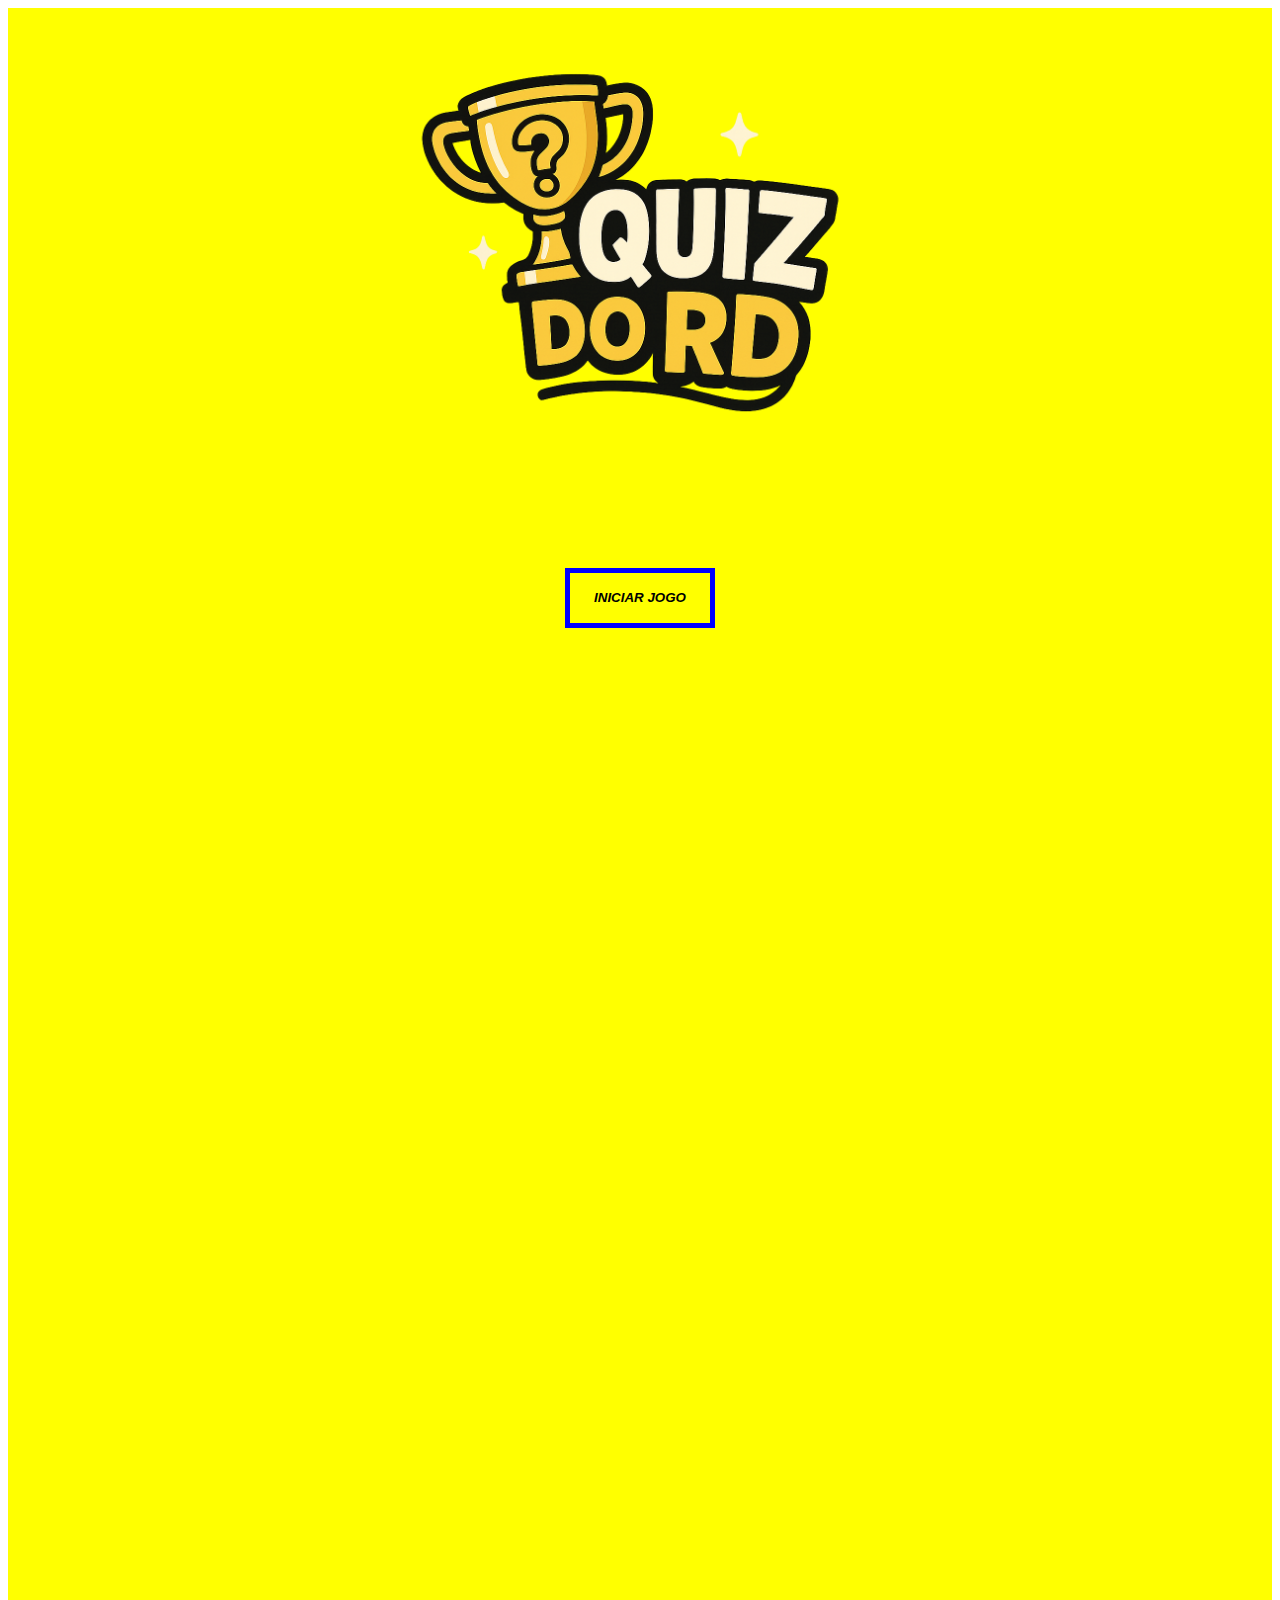
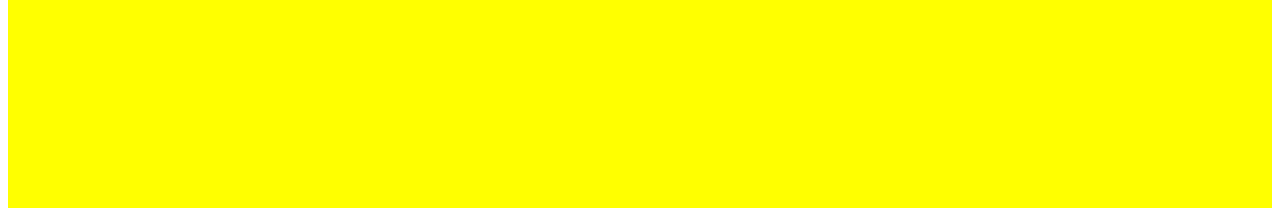
<file: index.html>
<!DOCTYPE html>
<html>

<head>
  <meta charset="UTF-8">
  <meta name="viewport" content="width=device-width, initial-scale=1"> 
  <title></title>
  <link rel="stylesheet" href="estilo.css">
</head>
<body>
      <div class="primeiratela" style="display: block">
        <img class="logoquiz" src="logoquiz.png" alt="" srcset="">
        
        <br />
        
         <button class="botaoiniciar">INICIAR JOGO</button>
    </div>
    
    <div class="perguntatela" style="display: none;">
      <img class="cerebro" src="artificial-intelligence.png" alt="">

      <div class="pergunta">Em que ano o palmeiras ganhou o mundial?</div>
      <br />
      <button class="botao-responder">2002</button>
      <br />
      <button class="botao-responder">1998</button>
      <br />
      <button class="botao-responder">2006</button>
      <br />
      <button class="botao-responder">Nunca</button>
    </div>
    
    <div class="telavitoria" style="display: none">
    <img class=derrota src="quiz_victory_no_bg.png" alt="">
     </div>
     
     <div class="teladerrota" style="display: none">
       <img class=vitoria src="quiz_lost_no_bg.png" alt="">
       
     </div>
      
    <script src="script.js"></script>
  
</body>

</html>
</file>
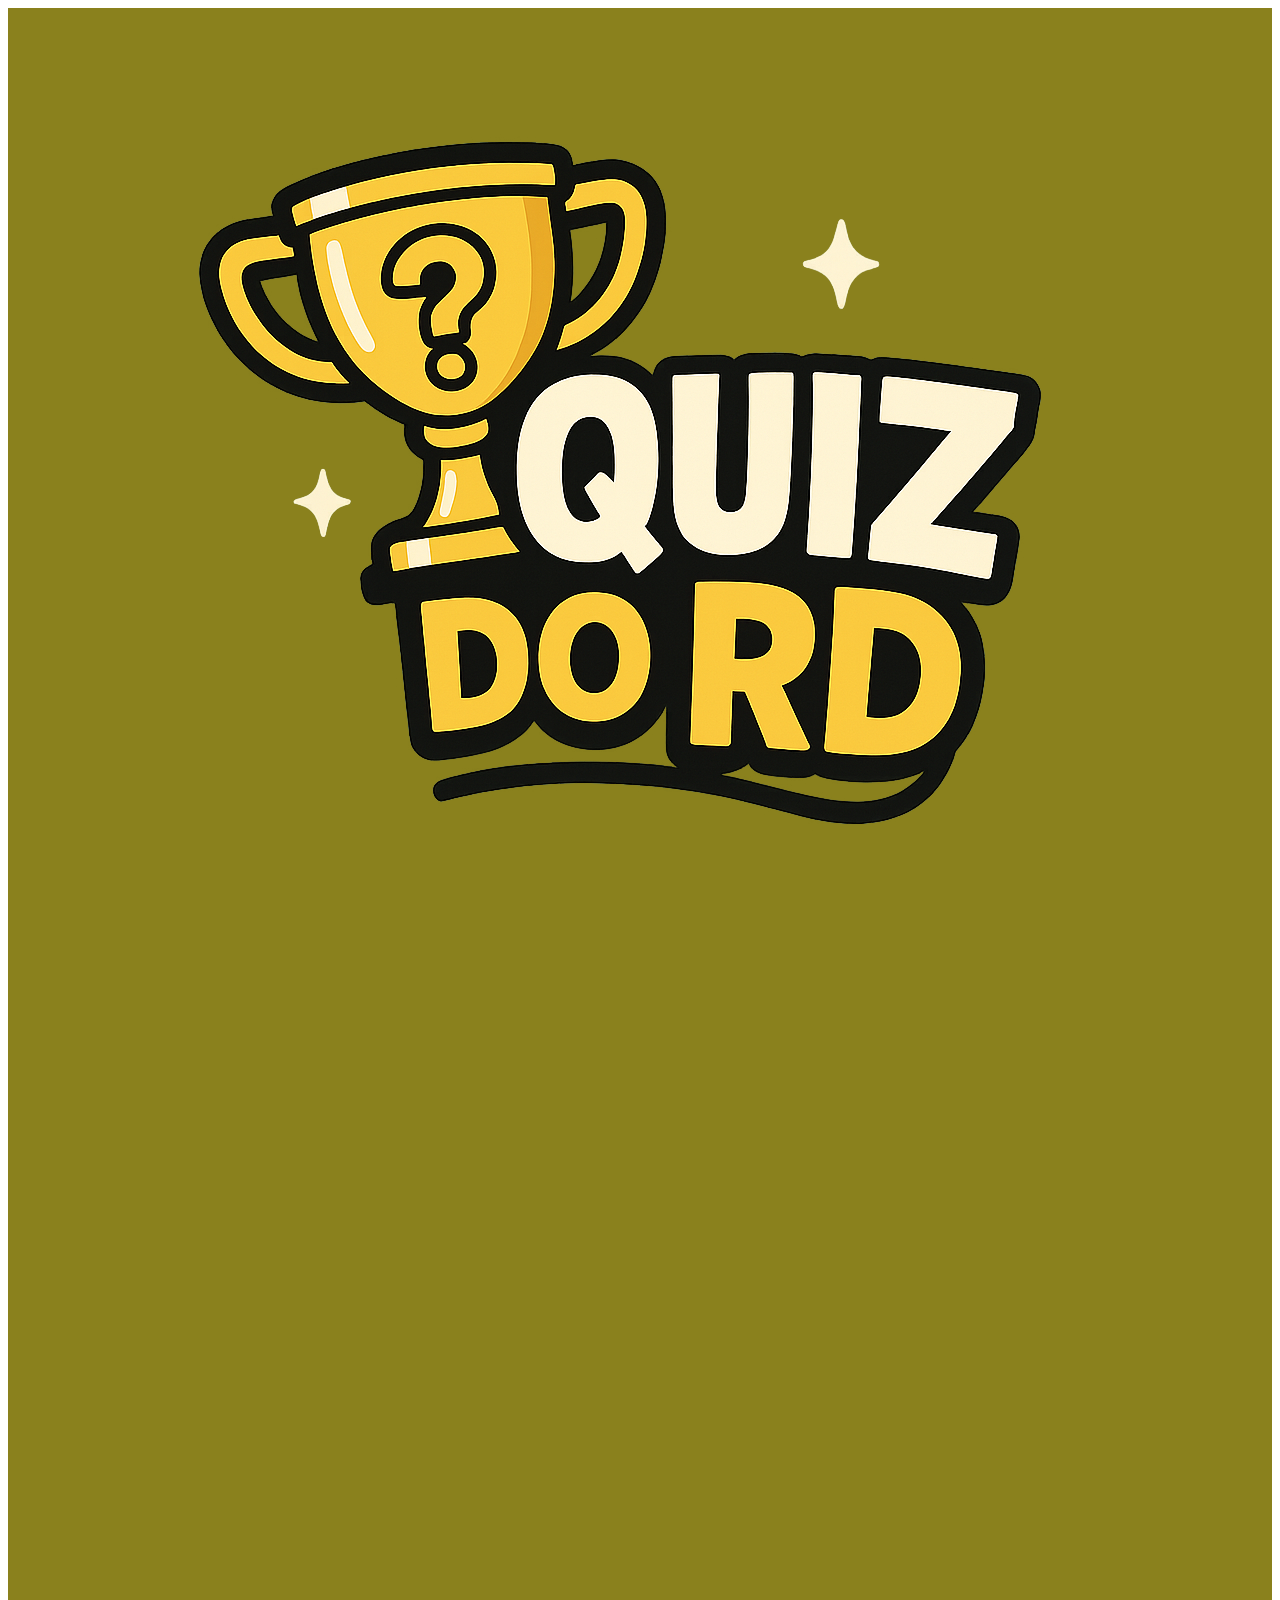
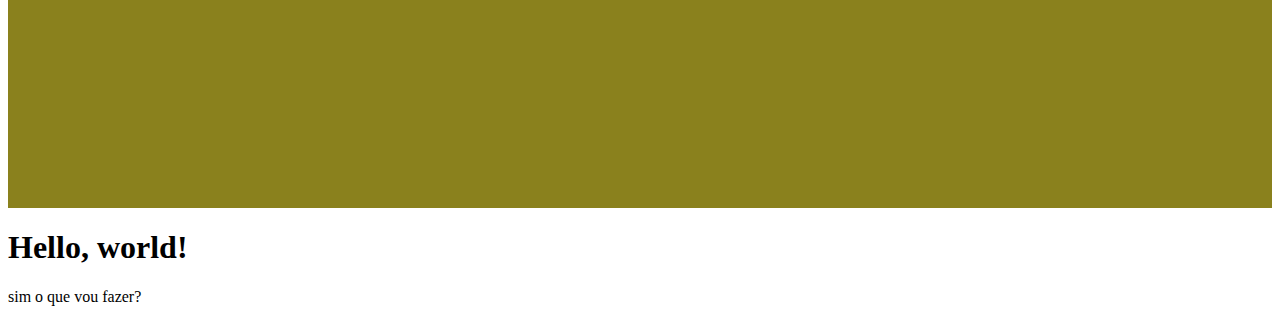
<file: chat.html>
<!DOCTYPE html>
<html lang="pt-br">
<head>
    <meta charset="UTF-8">
    <meta name="viewport" content="width=device-width, initial-scale=1.0">
    <title>programacao 2</title>
    <link rel="stylesheet" href="jogo.css">
</head>
<body>
    <div class="tela">
        <img class="logo" src="logoquiz.png" alt="" srcset="">
    </div>
    <h1>Hello, world!</h1>
    sim o que vou fazer?
    <script src="script.js"></script>
</body>
</html>
</file>
<file: estilo.css>
.body {
   margin: 0;
   padding: 0;
}


.primeiratela {
   width: 100%;
   height: 200vh;
   background: yellow;
   text-align: center;
   
}

.logoquiz {
   width: 40%;
   margin: 0 auto;
   
}

.botaoiniciar {
   width: 150px;
   height: 60px;
   font-size: 30;
   font-style: italic;
   font-weight: bold;
   background: yellow;
   margin: 0px auto;
   margin-top: 50px;
   text-align: center;
   border: 5px solid blue;
   padding: 5px 10px 5px 10px;
}

.perguntatela {
   width: 100%;
   height: 200vh;
   background: darkkhaki;
   text-align: center;
   
}

.cerebro {
   width: 50%;
   margin-top: 50px;
}

.pergunta {
   padding: 20px 10px 20px 10px;
   margin-top: 50px;
   background: rgb(129, 129, 129);
}

.botao-responder {
   background: white;
   font-size: 30px;
   padding: 30px 20px 30px 20px;
   margin-top: 30px;
   
}

.botao-responder:active {
   background: red;
   font-size: 40px;
   border: 5px solid yellow;
}

.telaacertou {
   width: 100%;
   height: 200vh;
   background: darkkhaki;
   text-align: center;
}

.vitoria {
   width: 50%;
   text-align: center;
}
</file>
<file: jogo.css>
.body {margin: 0; padding: 0;} 
.tela {background-color: #8a811d; height: 200vh; text-align: center;}
.logoquiz {width: 75%; margin: 0 auto; align-items: center;}
.iniciar {width: 130px; height: 60px; margin-top:50px; background-color: yellow; border: 3px solid blue; font-size: 14px; font-weight: bold; font-style: italic; text-align: center; cursor: pointer;}
</file>
